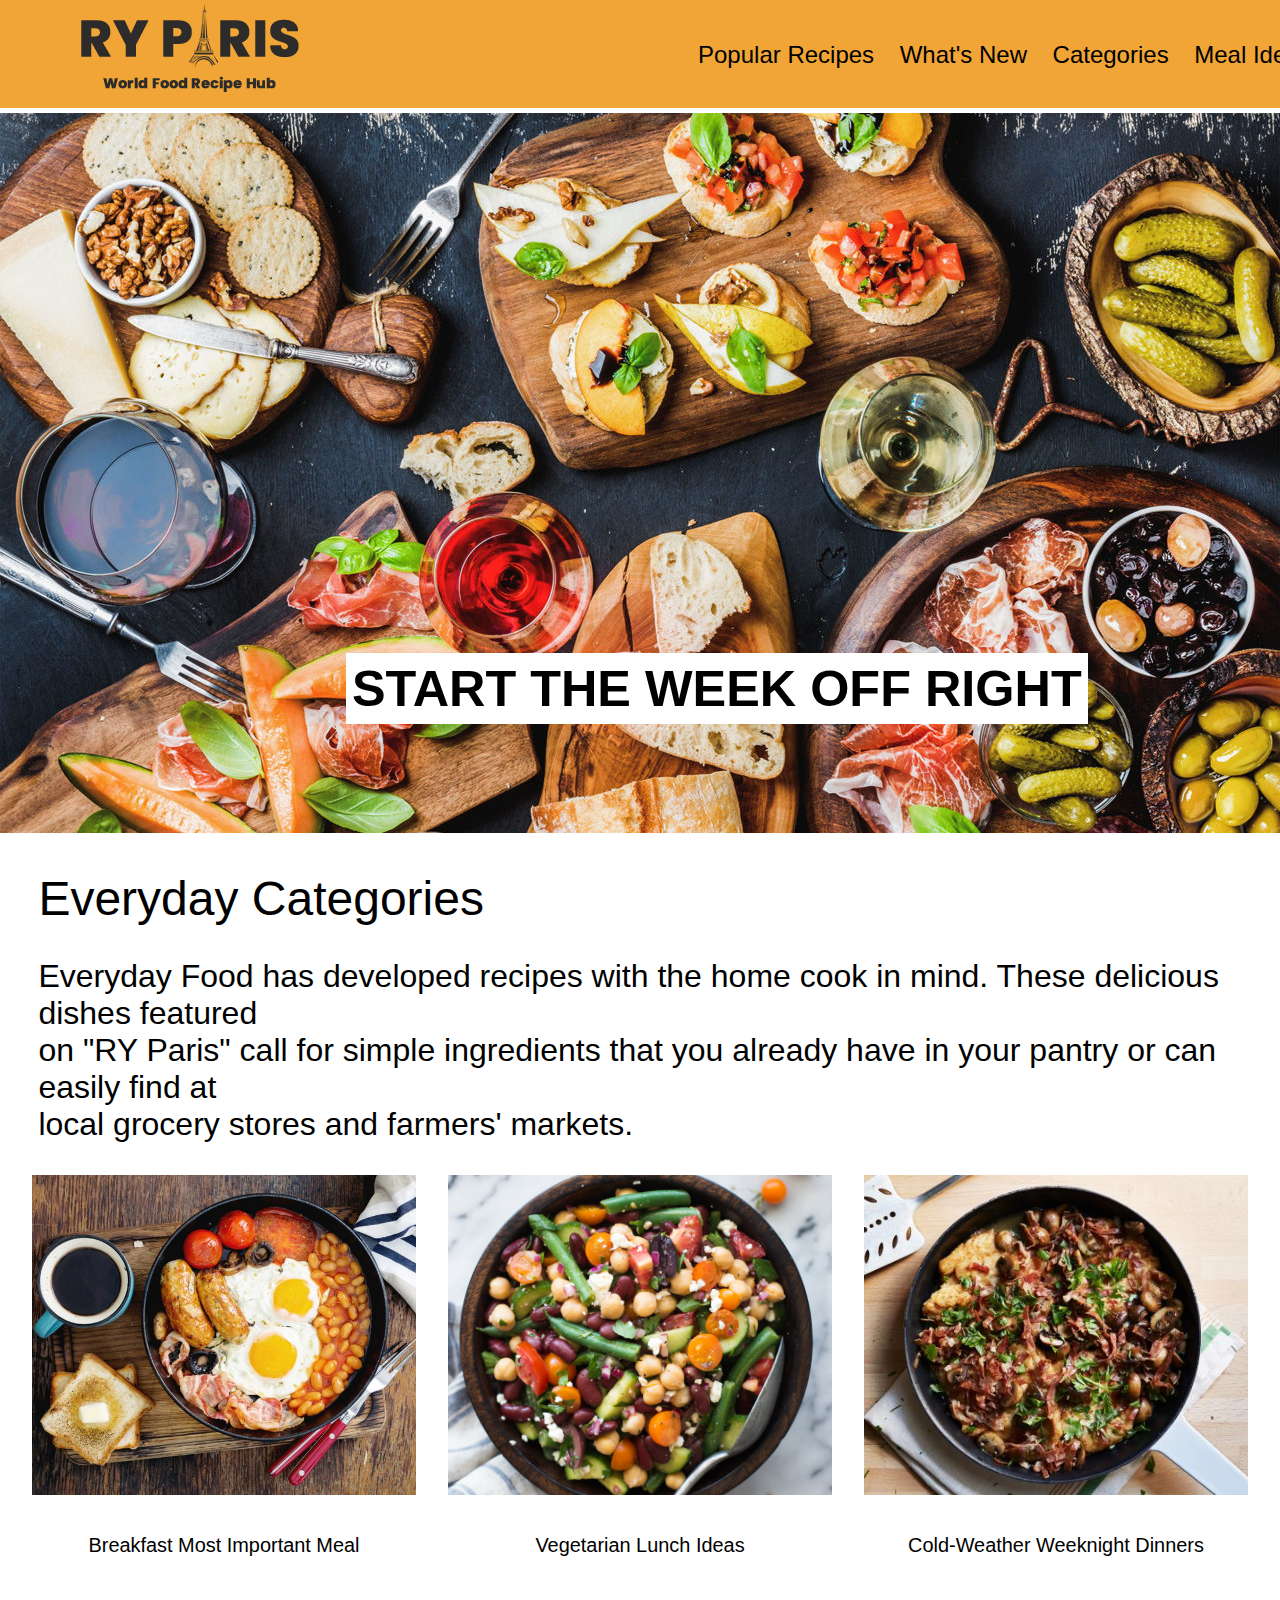
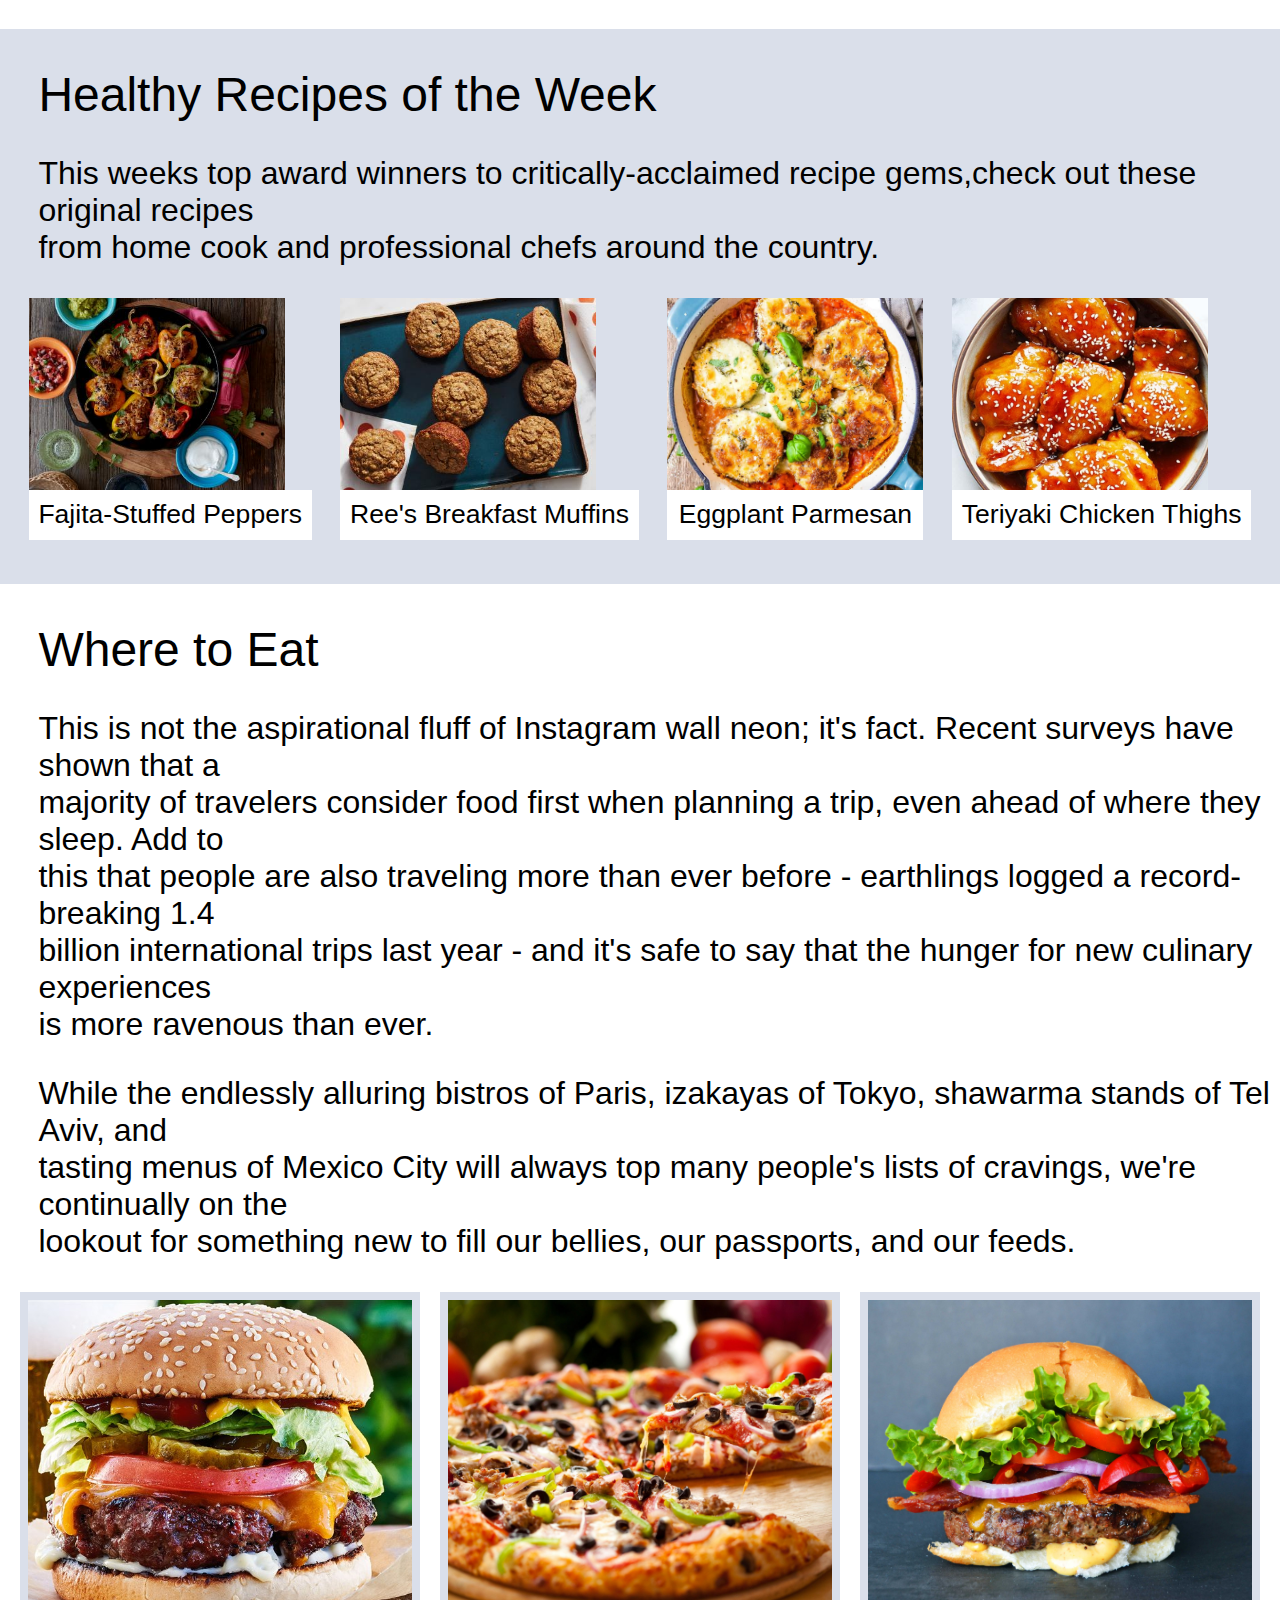
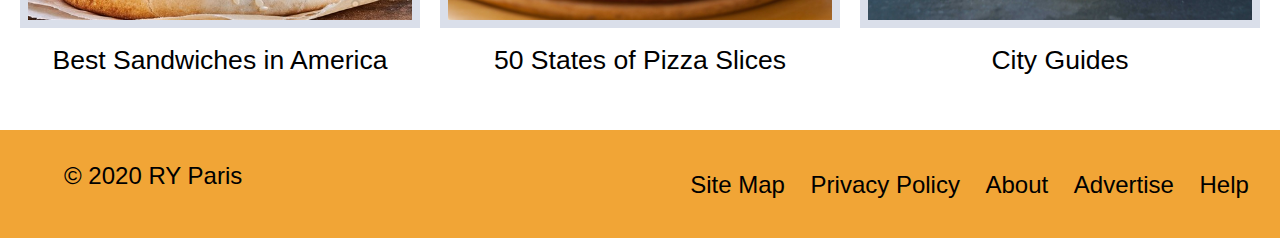
<file: index.html>
<!DOCTYPE html>
<html lang="en">
<head>
    <meta charset="UTF-8">
    <meta name="viewport" content="width=device-width, initial-scale=1.0">
    <title>Home</title>
    <link rel="stylesheet" href="css/style.css">
</head>
<body>
    <div class="bar">
        <a href="index.html" id="home"><img src="images/ryparis-logo.png" alt="Ry Paris Logo"></a>
        <a href="recipe.html" class="nav">Popular Recipes</a>
        <a href="/nonexistent/whatsnew.html" class="nav">What's New</a>
        <a href="nonexistent/categories.html" class="nav">Categories</a>
        <a href="nonexistent/mealIdeas.html" class="nav">Meal Ideas</a>
    </div>
    
    <div class="hero">
        <h1>START THE WEEK OFF RIGHT</h1>
    </div>

    <div class="categories">
        <h1>Everyday Categories</h1>
        <p>Everyday Food has developed recipes with the home cook in mind. These delicious dishes featured<br>
            on "RY Paris" call for simple ingredients that you already have in your pantry or can easily find at<br>
            local grocery stores and farmers' markets.
        </p>
        <div class="imageBox">
            <div class="imgNCap1">
                <img src="images/breakfast-ideas.jpg" alt="" class="images">
                <h5>Breakfast Most Important Meal</h5>
            </div>
            <div class="imgNCap1">
                <img src="images/vegetarian-ideas.jpg" alt="" class="images">
                <h5>Vegetarian Lunch Ideas</h5>
            </div>
            <div class="imgNCap1">
                <img src="images/cold-weather-dinners.jpeg" alt="" class="images">
                <h5>Cold-Weather Weeknight Dinners</h5>
            </div>
        </div>
    </div>

    <div class="categories" id="blue">
        <h1 id="blueh1">Healthy Recipes of the Week</h1>
        <p>This weeks top award winners to critically-acclaimed recipe gems,check out these original recipes <br>
            from home cook and professional chefs around the country.
        </p>
        <div class="imageBox">
            <div class="imgNCap2">
                <img src="images/fajita-peppers.jpeg" alt="" class="images2">
                <h5>Fajita-Stuffed Peppers</h5>
            </div>
            <div class="imgNCap2">
                <img src="images/muffins.jpeg" alt="" class="images2">
                <h5>Ree's Breakfast Muffins</h5>
            </div>
            <div class="imgNCap2">
                <img src="images/eggplant-parmesan.jpg" alt="" class="images2">
                <h5>Eggplant Parmesan</h5>
            </div>
            <div class="imgNCap2">
                <img src="images/teriyaki.jpeg" alt="" class="images2">
                <h5>Teriyaki Chicken Thighs</h5>
            </div>
        </div>
    </div>

    <div class="categories">
        <h1>Where to Eat</h1>
        <p>This is not the aspirational fluff of Instagram wall neon; it's fact. Recent surveys have shown that a<br>
            majority of travelers consider food first when planning a trip, even ahead of where they sleep. Add to<br>
            this that people are also traveling more than ever before - earthlings logged a record-breaking 1.4<br>
            billion international trips last year - and it's safe to say that the hunger for new culinary experiences<br>
            is more ravenous than ever.
        </p>
        <p>While the endlessly alluring bistros of Paris, izakayas of Tokyo, shawarma stands of Tel Aviv, and<br>
            tasting menus of Mexico City will always top many people's lists of cravings, we're continually on the<br>
            lookout for something new to fill our bellies, our passports, and our feeds.
        </p>
        <div class="imageBox">
            <div class="imgNCap2">
                <img src="images/bengal-burger.jpg" alt="" class="images3">
                <h5>Best Sandwiches in America</h5>
            </div>
            <div class="imgNCap2">
                <img src="images/pizza.jpeg" alt="" class="images3">
                <h5>50 States of Pizza Slices</h5>
            </div>
            <div class="imgNCap2">
                <img src="images/burger.jpg" alt="" class="images3">
                <h5>City Guides</h5>
            </div>
        </div>
    </div>

    <div class="bar">
        <h1 id="copyright">© 2020 RY Paris</h1>
        <a href="nonexistent/siteMap.html" class="nav">Site Map</a>
        <a href="nonexistent/privacyPolicy.html" class="nav">Privacy Policy</a>
        <a href="nonexistent/about.html" class="nav">About</a>
        <a href="nonexistent/advertise.html" class="nav">Advertise</a>
        <a href="nonexistent/help.html" class="nav">Help</a>
    </div>
</body>
</html>
</file>
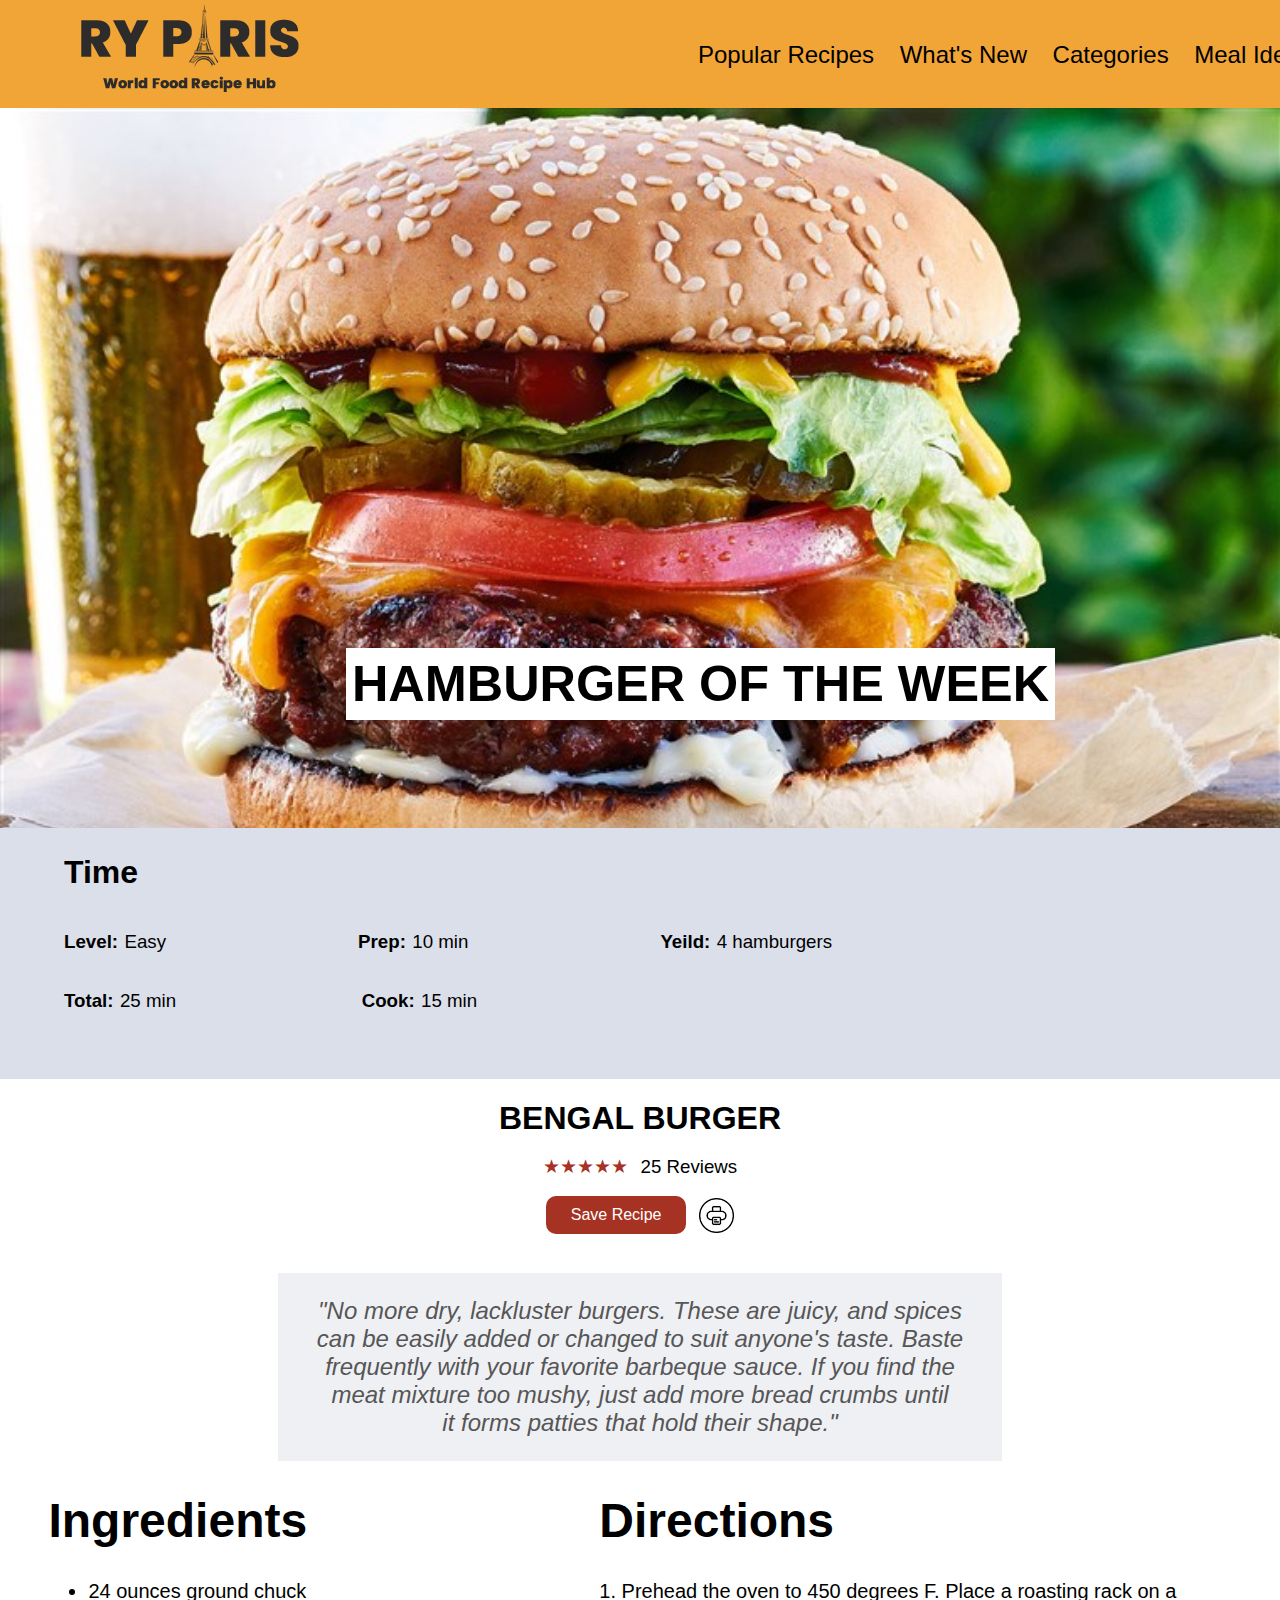
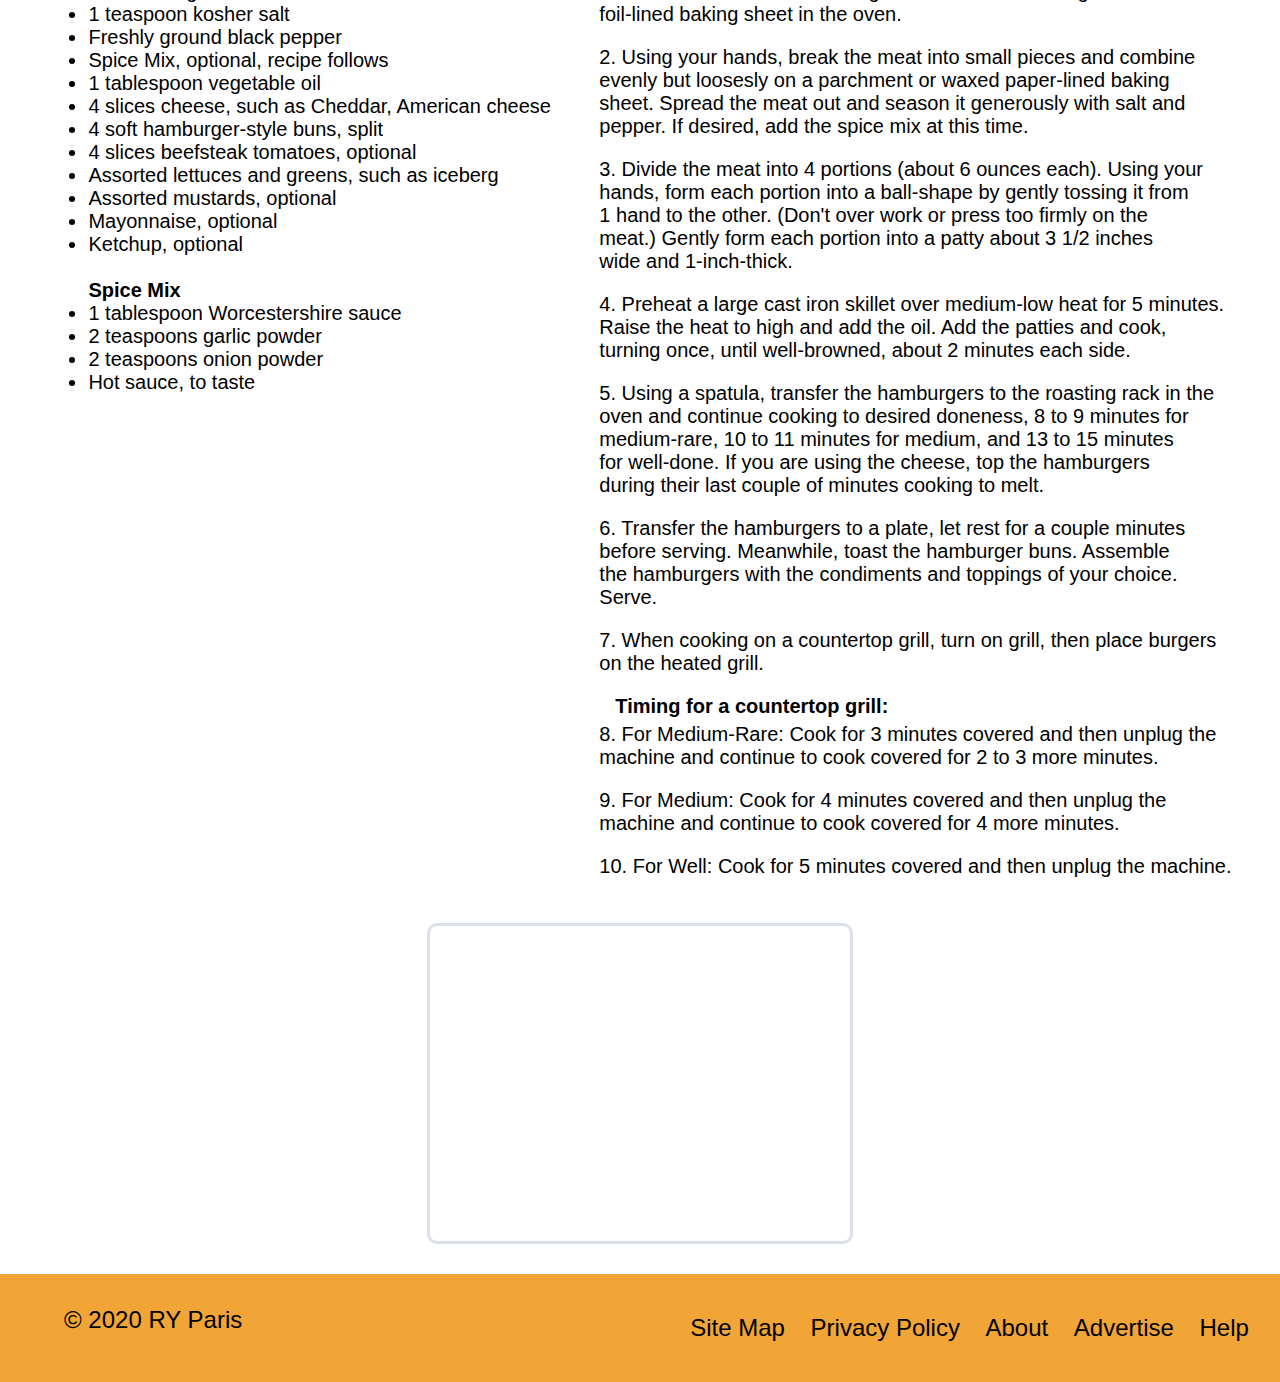
<file: recipe.html>
<!DOCTYPE html>
<html lang="en">
<head>
    <meta charset="UTF-8">
    <meta name="viewport" content="width=device-width, initial-scale=1.0">
    <title>Recipe</title>
    <link rel="stylesheet" href="css/style.css">
</head>
<body>
    <div class="bar">
        <a href="index.html" id="home"><img src="images/ryparis-logo.png" alt="Ry Paris Logo"></a>
        <a href="recipe.html" class="nav">Popular Recipes</a>
        <a href="/nonexistent/whatsnew.html" class="nav">What's New</a>
        <a href="nonexistent/categories.html" class="nav">Categories</a>
        <a href="nonexistent/mealIdeas.html" class="nav">Meal Ideas</a>
    </div>

    <div class="hero" id="burger">
        <h1>HAMBURGER OF THE WEEK</h1>
    </div>

    <div class="intro">
        <h1>Time</h1>

        <div class="introStuff">
            <h3 class="bold" id="starter">Level: </h3> <h3>Easy</h3>
            <h3 class="bold">Prep: </h3> <h3>10 min</h3>
            <h3 class="bold">Yeild: </h3> <h3 id="break">4 hamburgers</h3>
        </div>
        <div class="introStuff">  
            <h3 class="bold" id="starter">Total: </h3> <h3>25 min</h3>
            <h3 class="bold" id="less">Cook: </h3> <h3>15 min</h3>
        </div> 
    </div>

    <div class="recipeTitle">
        <h1>BENGAL BURGER</h1>
        <div class="introStuff" id="reviews">
        <h3 id="stars">★★★★★</h3><h3>25 Reviews</h3>
        </div>
        <div class="introStuff" id="save">
        <button id="saveButton">Save Recipe</button><img onclick="handlePrint()" src="images/print.png" alt="" id="print">
        <script type="text/javascript">
            const handlePrint = () => {
               var actContents = document.body.innerHTML;
               document.body.innerHTML = actContents;
               window.print();
            }
         </script>
    </div>

        <div class="quote">
            <p>"No more dry, lackluster burgers. These are juicy, and spices <br>
            can be easily added or changed to suit anyone's taste. Baste <br>
            frequently with your favorite barbeque sauce. If you find the <br>
            meat mixture too mushy, just add more bread crumbs until <br>
            it forms patties that hold their shape."
            </p>
        </div>

        <div class="recipe">
            <div class="ingredients">
                <h1>Ingredients</h1>
                <ul>
                    <li>24 ounces ground chuck</li>
                    <li>1 teaspoon kosher salt</li>
                    <li>Freshly ground black pepper</li>
                    <li>Spice Mix, optional, recipe follows</li>
                    <li>1 tablespoon vegetable oil</li>
                    <li>4 slices cheese, such as Cheddar, American cheese</li>
                    <li>4 soft hamburger-style buns, split</li>
                    <li>4 slices beefsteak tomatoes, optional</li>
                    <li>Assorted lettuces and greens, such as iceberg</li>
                    <li>Assorted mustards, optional</li>
                    <li>Mayonnaise, optional</li>
                    <li>Ketchup, optional</li>
                    <br>
                    <li id="spice">Spice Mix</li>
                    <li>1 tablespoon Worcestershire sauce</li>
                    <li>2 teaspoons garlic powder</li>
                    <li>2 teaspoons onion powder</li>
                    <li>Hot sauce, to taste</li>
                </ul>
            </div>
            <div class="ingredients">
                <h1>Directions</h1>
                <p>
                    1. Prehead the oven to 450 degrees F. Place a roasting rack on a <br>
                    foil-lined baking sheet in the oven.
                </p>
                <p>
                    2. Using your hands, break the meat into small pieces and combine <br>
                    evenly but loosesly on a parchment or waxed paper-lined baking <br>
                    sheet. Spread the meat out and season it generously with salt and <br>
                    pepper. If desired, add the spice mix at this time.
                </p>
                <p>
                    3. Divide the meat into 4 portions (about 6 ounces each). Using your <br>
                    hands, form each portion into a ball-shape by gently tossing it from <br>
                    1 hand to the other. (Don't over work or press too firmly on the <br>
                    meat.) Gently form each portion into a patty about 3 1/2 inches <br>
                    wide and 1-inch-thick.
                </p>
                <p>
                    4. Preheat a large cast iron skillet over medium-low heat for 5 minutes. <br>
                    Raise the heat to high and add the oil. Add the patties and cook, <br>
                    turning once, until well-browned, about 2 minutes each side.
                </p>
                <p>
                    5. Using a spatula, transfer the hamburgers to the roasting rack in the <br>
                    oven and continue cooking to desired doneness, 8 to 9 minutes for <br>
                    medium-rare, 10 to 11 minutes for medium, and 13 to 15 minutes <br>
                    for well-done. If you are using the cheese, top the hamburgers <br>
                    during their last couple of minutes cooking to melt.
                </p>
                <p>
                    6. Transfer the hamburgers to a plate, let rest for a couple minutes <br>
                    before serving. Meanwhile, toast the hamburger buns. Assemble <br>
                    the hamburgers with the condiments and toppings of your choice. <br>
                    Serve.
                </p>
                <p>
                    7. When cooking on a countertop grill, turn on grill, then place burgers <br>
                    on the heated grill.
                </p>
                <p id="timing">
                       Timing for a countertop grill:
                </p>
                <p id="eight">
                    8. For Medium-Rare: Cook for 3 minutes covered and then unplug the <br>
                    machine and continue to cook covered for 2 to 3 more minutes.
                </p>
                <p>
                    9. For Medium: Cook for 4 minutes covered and then unplug the <br>
                    machine and continue to cook covered for 4 more minutes.
                </p>
                <p>
                    10. For Well: Cook for 5 minutes covered and then unplug the machine.
                </p>
            </div>
    </div>

    <iframe width="420" height="315"
        src="https://www.youtube.com/embed/P7oguMj3u9Y">
    </iframe>

    </div>

    <div class="bar">
        <h1 id="copyright">© 2020 RY Paris</h1>
        <a href="nonexistent/siteMap.html" class="nav">Site Map</a>
        <a href="nonexistent/privacyPolicy.html" class="nav">Privacy Policy</a>
        <a href="nonexistent/about.html" class="nav">About</a>
        <a href="nonexistent/advertise.html" class="nav">Advertise</a>
        <a href="nonexistent/help.html" class="nav">Help</a>
    </div>
</body>
</html>
</file>
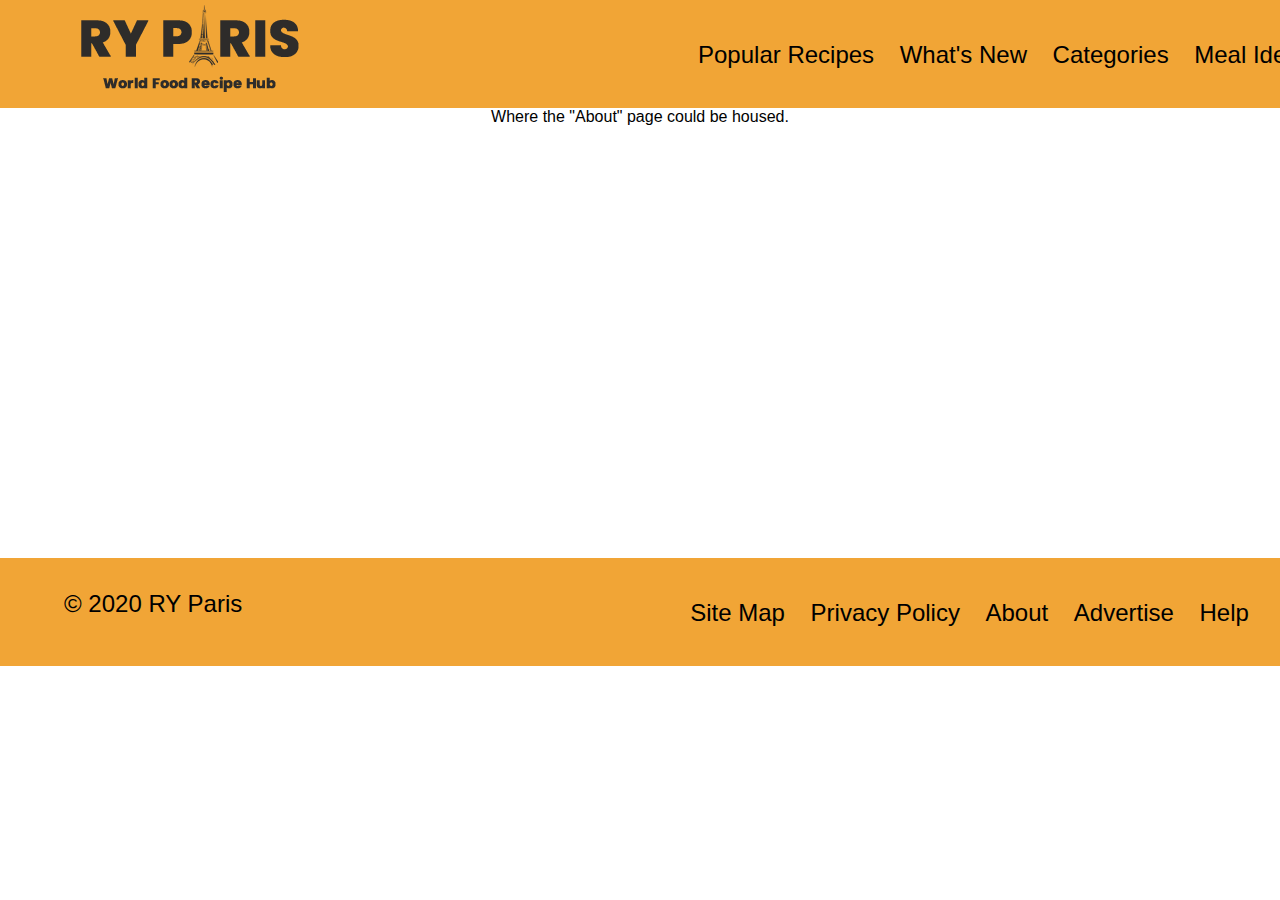
<file: nonexistent/about.html>
<!DOCTYPE html>
<html lang="en">
<head>
    <meta charset="UTF-8">
    <meta name="viewport" content="width=device-width, initial-scale=1.0">
    <title>About</title>
    <link rel="stylesheet" href="/css/style.css">
</head>
<body>
    <div class="bar">
        <a href="/index.html" id="home"><img src="/images/ryparis-logo.png" alt="Ry Paris Logo"></a>
        <a href="/recipe.html" class="nav">Popular Recipes</a>
        <a href="whatsnew.html" class="nav">What's New</a>
        <a href="categories.html" class="nav">Categories</a>
        <a href="mealIdeas.html" class="nav">Meal Ideas</a>
    </div>
    <div class="blank">
        Where the "About" page could be housed.
    </div>
    
    <div class="bar">
        <h1 id="copyright">© 2020 RY Paris</h1>
        <a href="siteMap.html" class="nav">Site Map</a>
        <a href="privacyPolicy.html" class="nav">Privacy Policy</a>
        <a href="about.html" class="nav">About</a>
        <a href="advertise.html" class="nav">Advertise</a>
        <a href="help.html" class="nav">Help</a>
    </div>
</body>
</html>
</file>
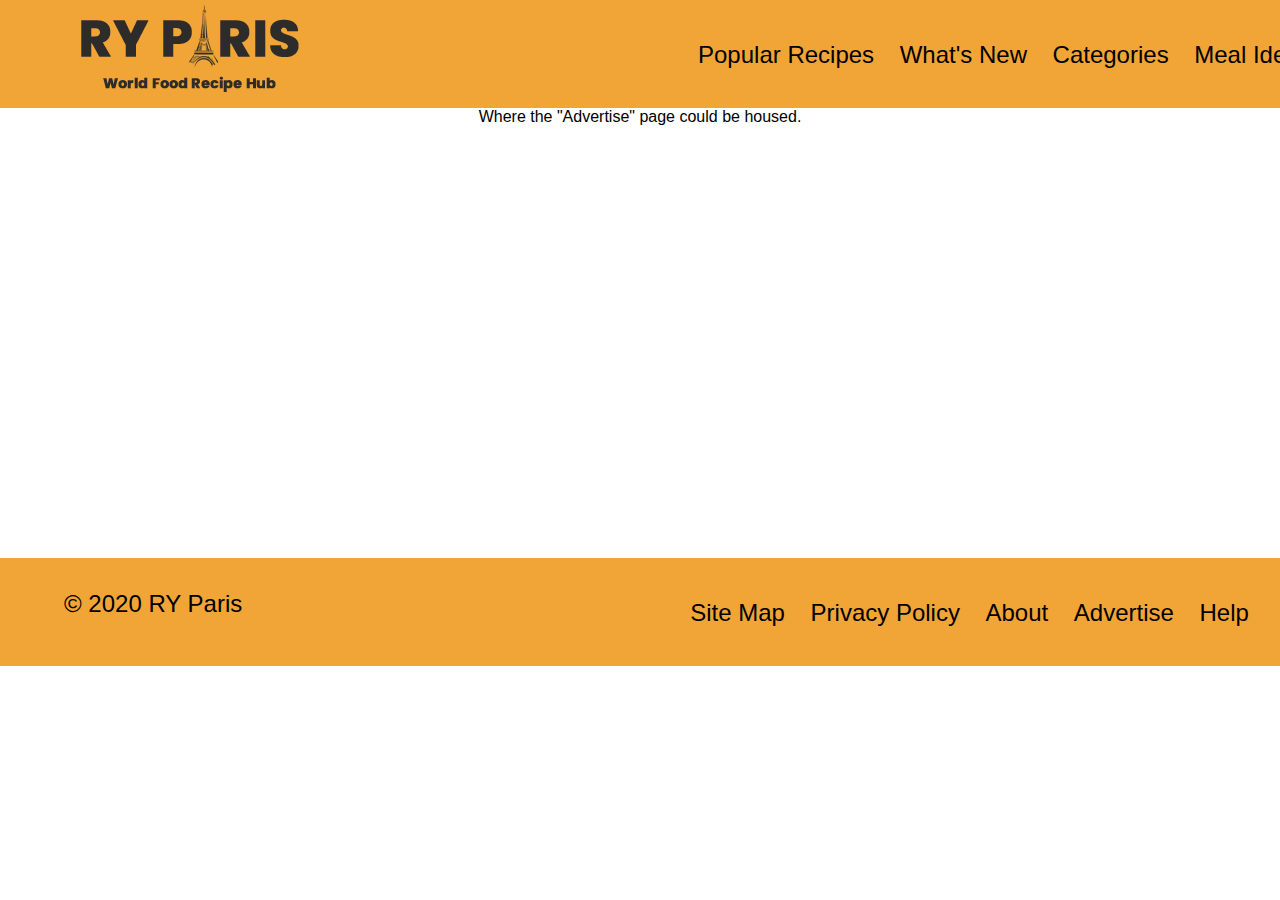
<file: nonexistent/advertise.html>
<!DOCTYPE html>
<html lang="en">
<head>
    <meta charset="UTF-8">
    <meta name="viewport" content="width=device-width, initial-scale=1.0">
    <title>Advertise</title>
    <link rel="stylesheet" href="/css/style.css">
</head>
<body>
    <div class="bar">
        <a href="/index.html" id="home"><img src="/images/ryparis-logo.png" alt="Ry Paris Logo"></a>
        <a href="/recipe.html" class="nav">Popular Recipes</a>
        <a href="whatsnew.html" class="nav">What's New</a>
        <a href="categories.html" class="nav">Categories</a>
        <a href="mealIdeas.html" class="nav">Meal Ideas</a>
    </div>
    <div class="blank">
        Where the "Advertise" page could be housed.
    </div>
    
    <div class="bar">
        <h1 id="copyright">© 2020 RY Paris</h1>
        <a href="siteMap.html" class="nav">Site Map</a>
        <a href="privacyPolicy.html" class="nav">Privacy Policy</a>
        <a href="about.html" class="nav">About</a>
        <a href="advertise.html" class="nav">Advertise</a>
        <a href="help.html" class="nav">Help</a>
    </div>
</body>
</html>
</file>
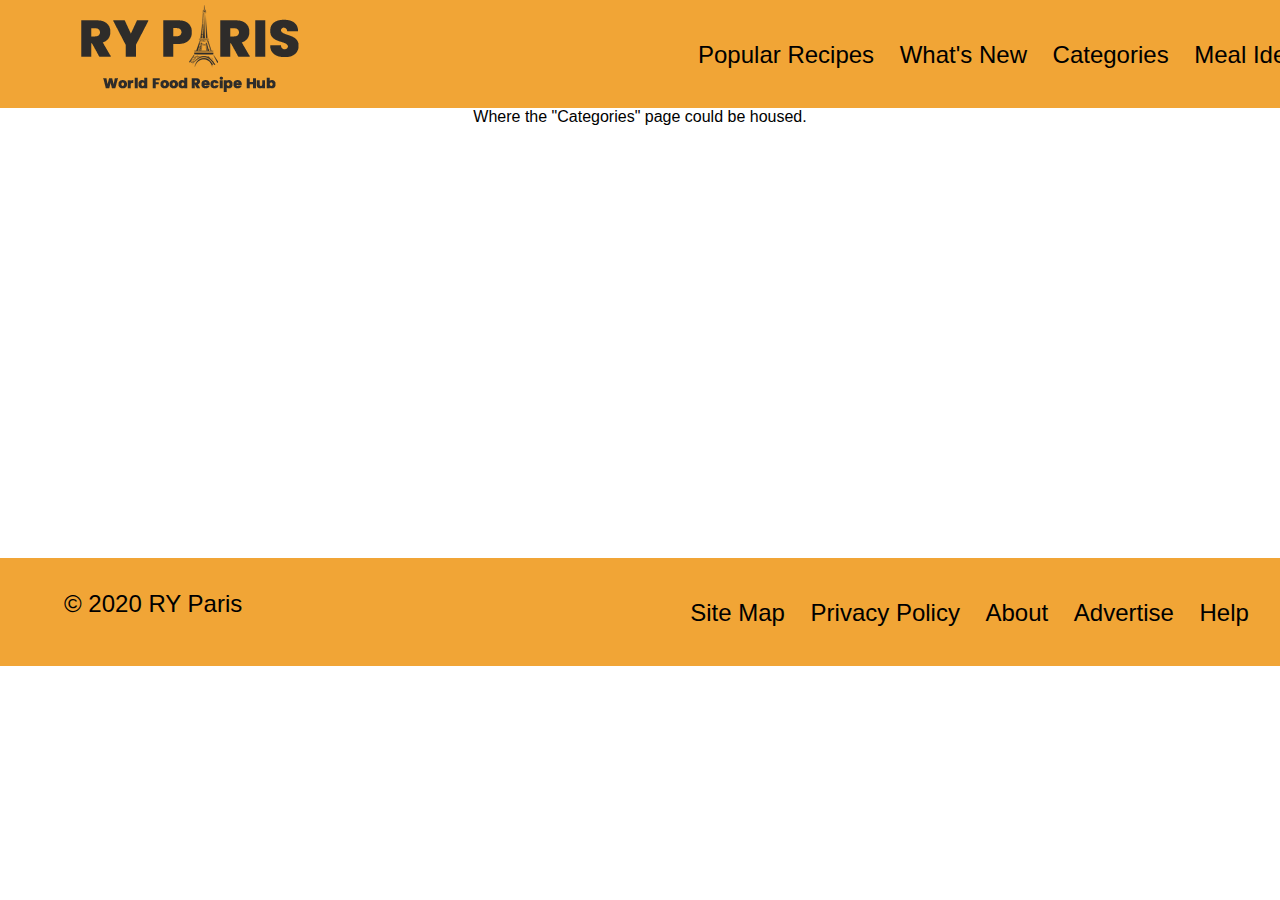
<file: nonexistent/categories.html>
<!DOCTYPE html>
<html lang="en">
<head>
    <meta charset="UTF-8">
    <meta name="viewport" content="width=device-width, initial-scale=1.0">
    <title>Categories</title>
    <link rel="stylesheet" href="/css/style.css">
</head>
<body>
    <div class="bar">
        <a href="/index.html" id="home"><img src="/images/ryparis-logo.png" alt="Ry Paris Logo"></a>
        <a href="/recipe.html" class="nav">Popular Recipes</a>
        <a href="whatsnew.html" class="nav">What's New</a>
        <a href="categories.html" class="nav">Categories</a>
        <a href="mealIdeas.html" class="nav">Meal Ideas</a>
    </div>
    <div class="blank">
        Where the "Categories" page could be housed.
    </div>
    
    <div class="bar">
        <h1 id="copyright">© 2020 RY Paris</h1>
        <a href="siteMap.html" class="nav">Site Map</a>
        <a href="privacyPolicy.html" class="nav">Privacy Policy</a>
        <a href="about.html" class="nav">About</a>
        <a href="advertise.html" class="nav">Advertise</a>
        <a href="help.html" class="nav">Help</a>
    </div>
</body>
</html>
</file>
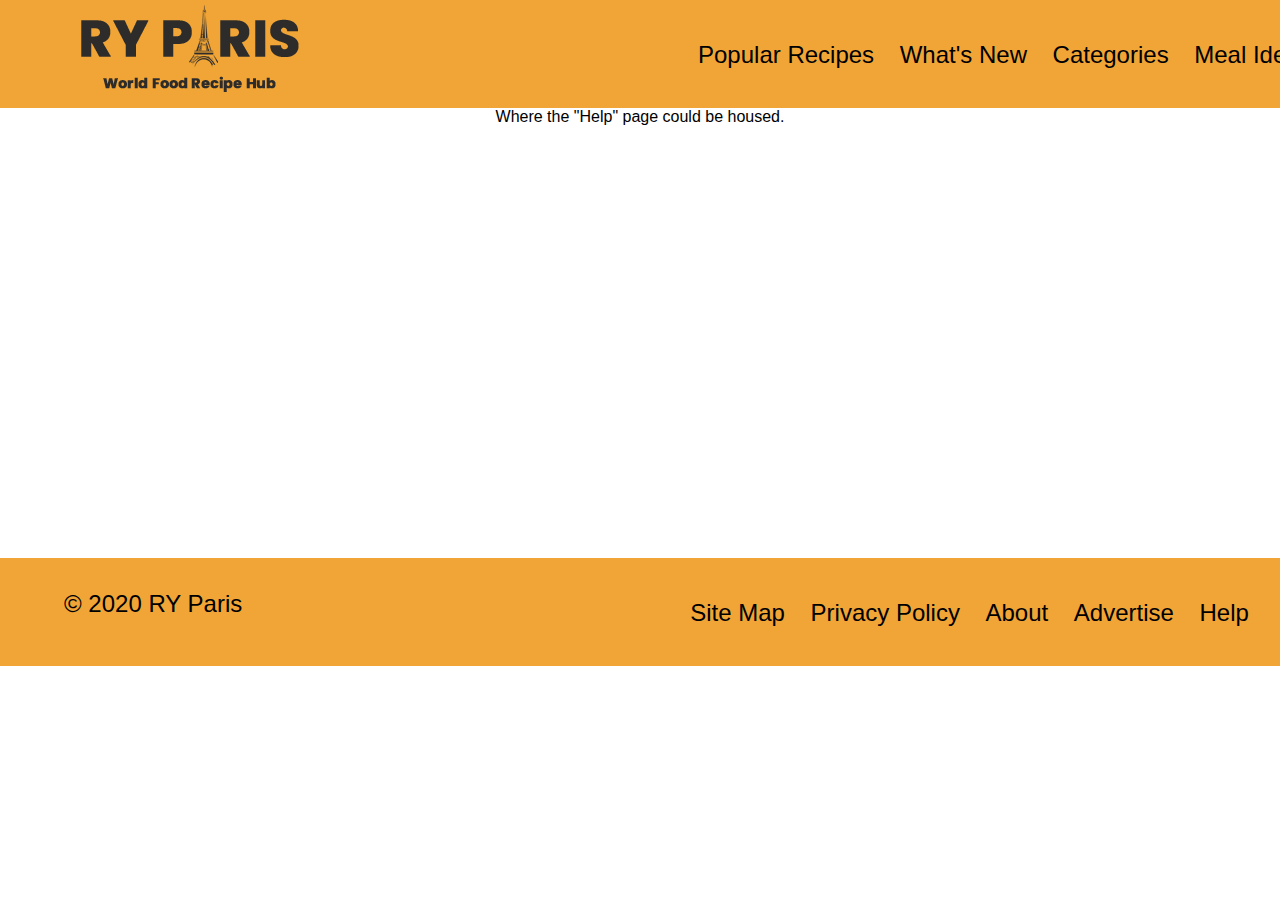
<file: nonexistent/help.html>
<!DOCTYPE html>
<html lang="en">
<head>
    <meta charset="UTF-8">
    <meta name="viewport" content="width=device-width, initial-scale=1.0">
    <title>Help</title>
    <link rel="stylesheet" href="/css/style.css">
</head>
<body>
    <div class="bar">
        <a href="/index.html" id="home"><img src="/images/ryparis-logo.png" alt="Ry Paris Logo"></a>
        <a href="/recipe.html" class="nav">Popular Recipes</a>
        <a href="whatsnew.html" class="nav">What's New</a>
        <a href="categories.html" class="nav">Categories</a>
        <a href="mealIdeas.html" class="nav">Meal Ideas</a>
    </div>
    <div class="blank">
        Where the "Help" page could be housed.
    </div>
    
    <div class="bar">
        <h1 id="copyright">© 2020 RY Paris</h1>
        <a href="siteMap.html" class="nav">Site Map</a>
        <a href="privacyPolicy.html" class="nav">Privacy Policy</a>
        <a href="about.html" class="nav">About</a>
        <a href="advertise.html" class="nav">Advertise</a>
        <a href="help.html" class="nav">Help</a>
    </div>
</body>
</html>
</file>
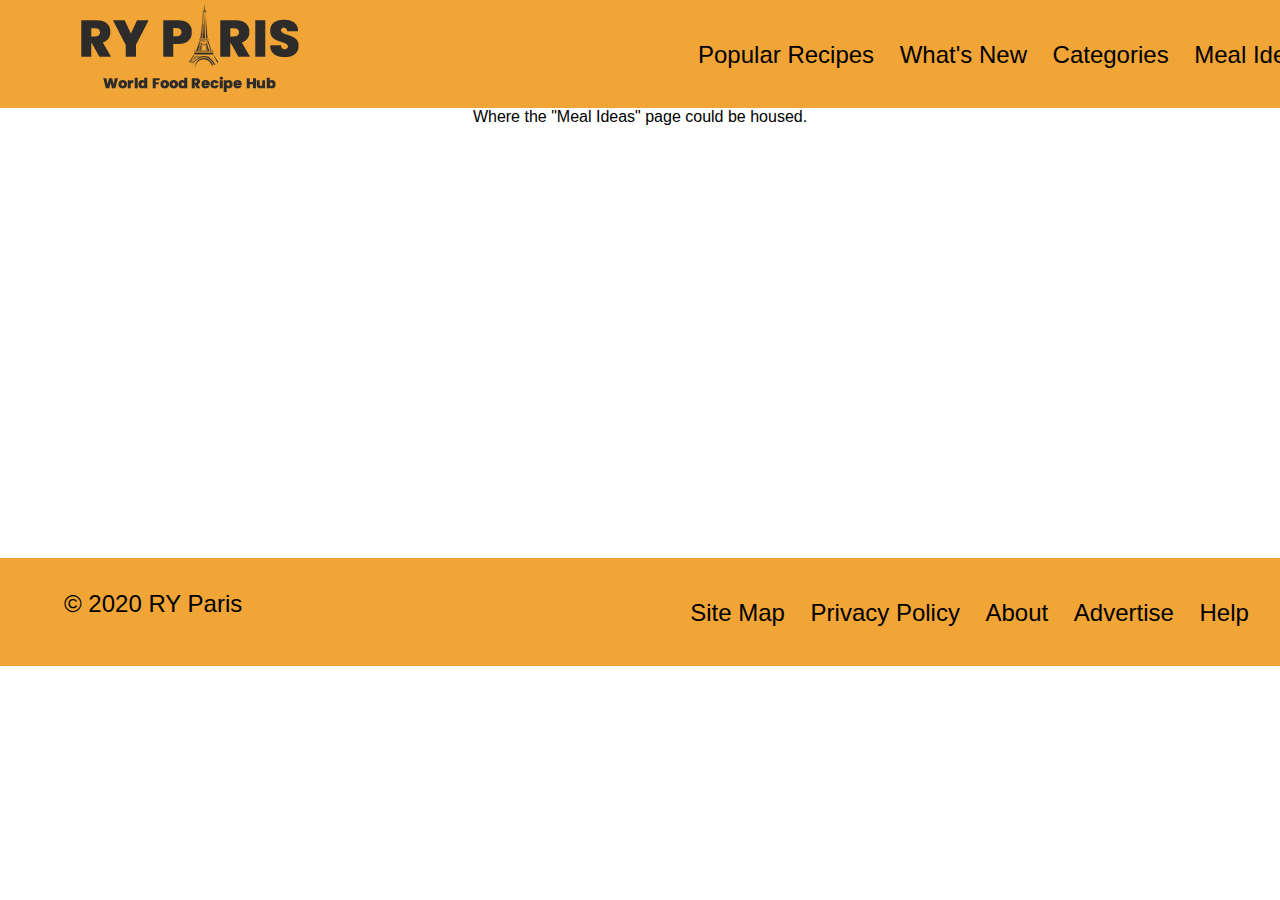
<file: nonexistent/mealIdeas.html>
<!DOCTYPE html>
<html lang="en">
<head>
    <meta charset="UTF-8">
    <meta name="viewport" content="width=device-width, initial-scale=1.0">
    <title>Meal Ideas</title>
    <link rel="stylesheet" href="/css/style.css">
</head>
<body>
    <div class="bar">
        <a href="/index.html" id="home"><img src="/images/ryparis-logo.png" alt="Ry Paris Logo"></a>
        <a href="/recipe.html" class="nav">Popular Recipes</a>
        <a href="whatsnew.html" class="nav">What's New</a>
        <a href="categories.html" class="nav">Categories</a>
        <a href="mealIdeas.html" class="nav">Meal Ideas</a>
    </div>
    <div class="blank">
        Where the "Meal Ideas" page could be housed.
    </div>
    
    <div class="bar">
        <h1 id="copyright">© 2020 RY Paris</h1>
        <a href="siteMap.html" class="nav">Site Map</a>
        <a href="privacyPolicy.html" class="nav">Privacy Policy</a>
        <a href="about.html" class="nav">About</a>
        <a href="advertise.html" class="nav">Advertise</a>
        <a href="help.html" class="nav">Help</a>
    </div>
</body>
</html>
</file>
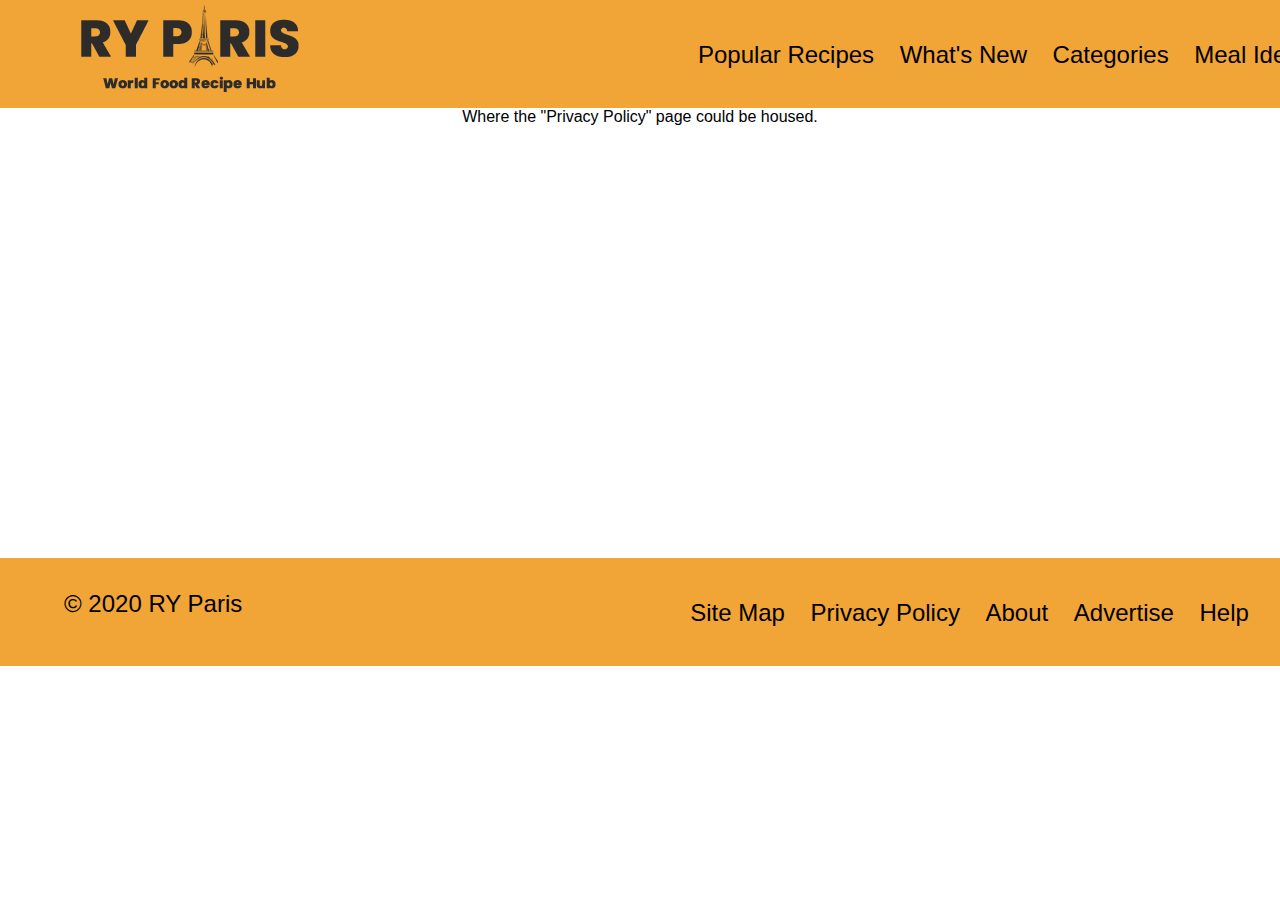
<file: nonexistent/privacyPolicy.html>
<!DOCTYPE html>
<html lang="en">
<head>
    <meta charset="UTF-8">
    <meta name="viewport" content="width=device-width, initial-scale=1.0">
    <title>Privacy Policy</title>
    <link rel="stylesheet" href="/css/style.css">
</head>
<body>
    <div class="bar">
        <a href="/index.html" id="home"><img src="/images/ryparis-logo.png" alt="Ry Paris Logo"></a>
        <a href="/recipe.html" class="nav">Popular Recipes</a>
        <a href="whatsnew.html" class="nav">What's New</a>
        <a href="categories.html" class="nav">Categories</a>
        <a href="mealIdeas.html" class="nav">Meal Ideas</a>
    </div>
    <div class="blank">
        Where the "Privacy Policy" page could be housed.
    </div>
    
    <div class="bar">
        <h1 id="copyright">© 2020 RY Paris</h1>
        <a href="siteMap.html" class="nav">Site Map</a>
        <a href="privacyPolicy.html" class="nav">Privacy Policy</a>
        <a href="about.html" class="nav">About</a>
        <a href="advertise.html" class="nav">Advertise</a>
        <a href="help.html" class="nav">Help</a>
    </div>
</body>
</html>
</file>
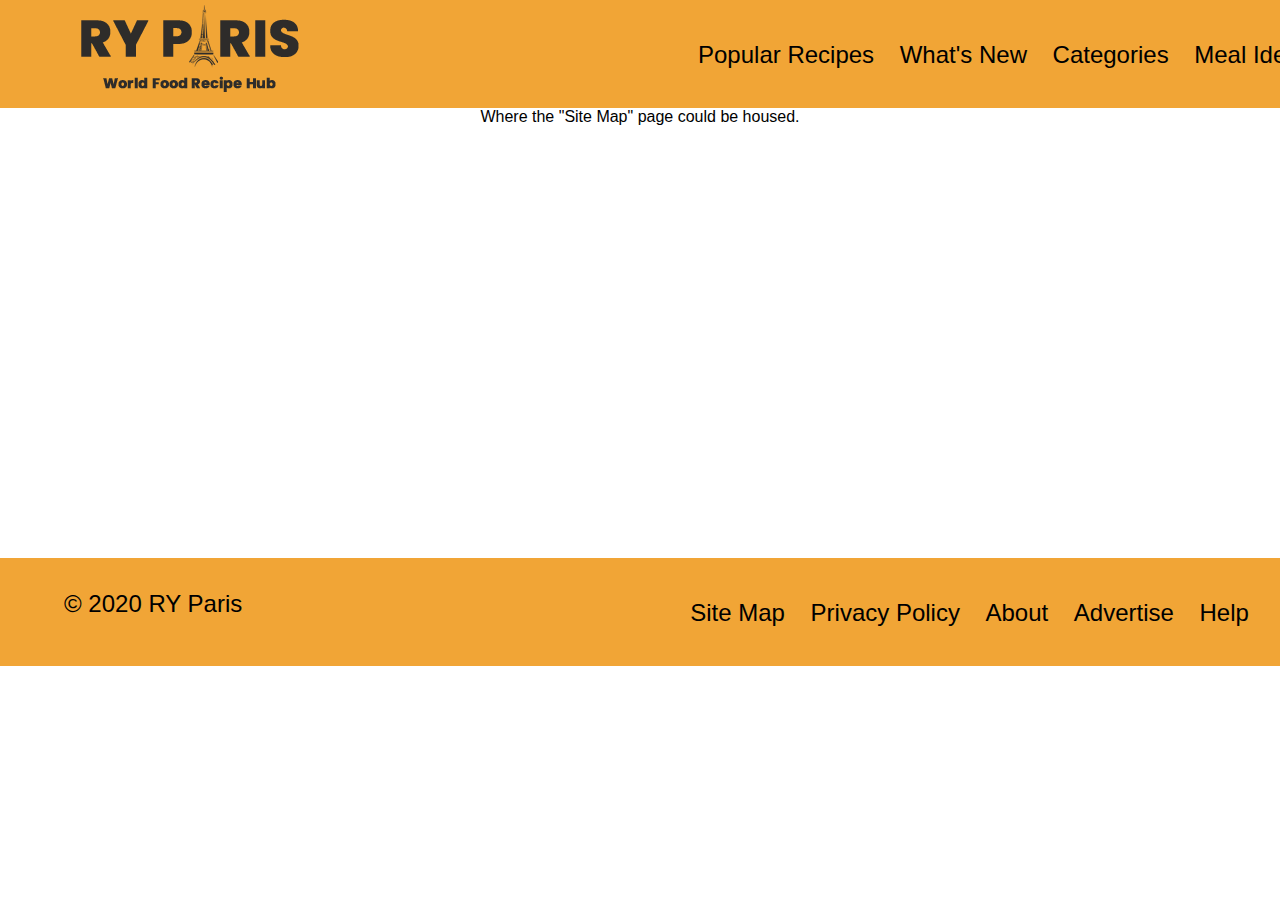
<file: nonexistent/siteMap.html>
<!DOCTYPE html>
<html lang="en">
<head>
    <meta charset="UTF-8">
    <meta name="viewport" content="width=device-width, initial-scale=1.0">
    <title>Site Map</title>
    <link rel="stylesheet" href="/css/style.css">
</head>
<body>
    <div class="bar">
        <a href="/index.html" id="home"><img src="/images/ryparis-logo.png" alt="Ry Paris Logo"></a>
        <a href="/recipe.html" class="nav">Popular Recipes</a>
        <a href="whatsnew.html" class="nav">What's New</a>
        <a href="categories.html" class="nav">Categories</a>
        <a href="mealIdeas.html" class="nav">Meal Ideas</a>
    </div>
    <div class="blank">
        Where the "Site Map" page could be housed.
    </div>
    
    <div class="bar">
        <h1 id="copyright">© 2020 RY Paris</h1>
        <a href="siteMap.html" class="nav">Site Map</a>
        <a href="privacyPolicy.html" class="nav">Privacy Policy</a>
        <a href="about.html" class="nav">About</a>
        <a href="advertise.html" class="nav">Advertise</a>
        <a href="help.html" class="nav">Help</a>
    </div>
</body>
</html>
</file>
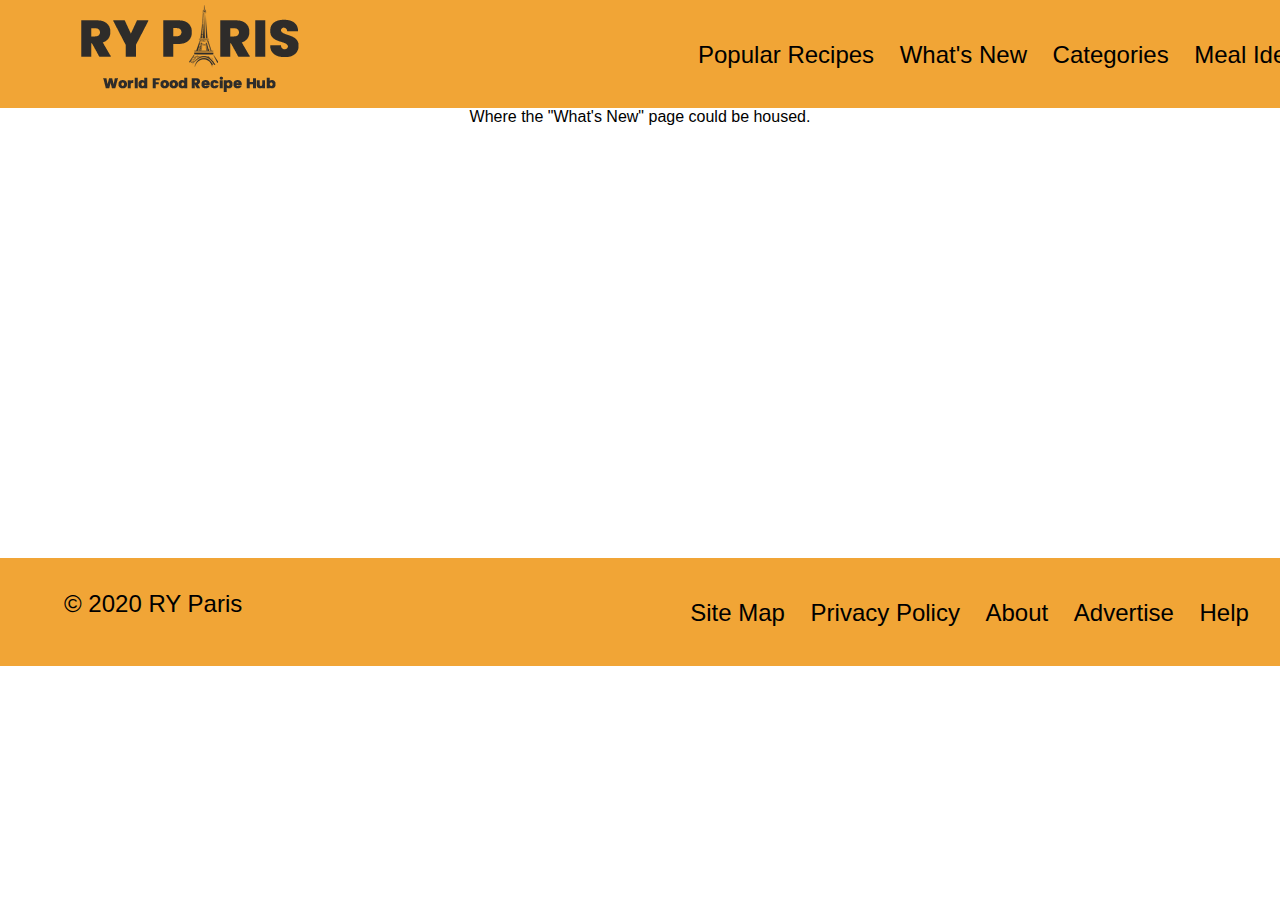
<file: nonexistent/whatsnew.html>
<!DOCTYPE html>
<html lang="en">
<head>
    <meta charset="UTF-8">
    <meta name="viewport" content="width=device-width, initial-scale=1.0">
    <title>What's New</title>
    <link rel="stylesheet" href="/css/style.css">
</head>
<body>
    <div class="bar">
        <a href="/index.html" id="home"><img src="/images/ryparis-logo.png" alt="Ry Paris Logo"></a>
        <a href="/recipe.html" class="nav">Popular Recipes</a>
        <a href="whatsnew.html" class="nav">What's New</a>
        <a href="categories.html" class="nav">Categories</a>
        <a href="mealIdeas.html" class="nav">Meal Ideas</a>
    </div>
    <div class="blank">
        Where the "What's New" page could be housed.
    </div>
    
    <div class="bar">
        <h1 id="copyright">© 2020 RY Paris</h1>
        <a href="siteMap.html" class="nav">Site Map</a>
        <a href="privacyPolicy.html" class="nav">Privacy Policy</a>
        <a href="about.html" class="nav">About</a>
        <a href="advertise.html" class="nav">Advertise</a>
        <a href="help.html" class="nav">Help</a>
    </div>
</html>
</file>
<file: css/style.css>
*{
    font-family: Arial, Helvetica, sans-serif;
    font-weight: lighter;
}

body{
    background-color: white;

    width: 100%;
    height: 100%;
    margin: 0;
}

.bar{
    background-color: #f1a536;

    height: 12vh;
    width: 100%;

    display: flex;

    margin-top: 0%;
    margin-left: 0%;
}

    #home{
        margin-left: 5vw;
        margin-right: 30vw;
    }

    .nav{
        text-decoration: none;
        color: black;

        padding-right: 2vw;
        margin-top: 4.5vh;

        font-size: 150%;

        white-space: nowrap;
    }

.hero{
    background-image: url(../images/hero-image.jpg);
    background-size: cover;

    width: 100vw;
    height: 80vh;

    margin-top: .5vh;
}

    .hero>h1{
        background-color: white;
        display: inline-block;
        padding: .5vw;

        margin-left: 27vw;
        margin-top: 60vh;
        
        font-size: 315%;
        font-weight: bold;
    }

.categories{
    margin-top: 3vw;
}

    .categories>h1{
        font-size: 300%;
        margin-left: 3vw;
    }

    .categories>p{
        font-size: 200%;
        font-weight: lighter;
        margin-left: 3vw;
    }

    .imageBox{
        display: flex;

        align-items: center;
        justify-content: space-evenly;
    }

        .imgNCap1{
            font-size: 150%;
            text-align: center;
        }

        .images{
            width: 30vw;
            height: 25vw;
            object-fit: cover;
        }

    #blue{
        background-color: #dadfea;
    }

        #blueh1{
            padding-top: 3vw;
        }

        .images2{
            width: 20vw;
            height: 15vw;
            object-fit: cover;
            margin-bottom: 0;
            display: block;
        }

        .imgNCap2{
            font-size: 200%;
            text-align: center;
        }

        .imgNCap2>h5{
            background-color: white;
            margin-top: 0;
            padding: .75vw;
        }

        .images3{
            width: 30vw;
            height: 25vw;
            object-fit: cover;

            border: #dadfea 8px solid;
        }

#copyright{
    margin-left: 5vw;
    font-size: 150%;
    margin-right: 35vw;
    margin-top: 2.5vw;
    white-space: nowrap;
}

#burger{
    background-image: url(../images/bengal-burger.jpg);
    margin-top: 0;
    margin-bottom: 0;
}

.intro{
    background-color: #dadfea;

    height: 25vh;
    padding-bottom: 2vw;
}

    .intro>h1{
        margin-top: 0;
        padding-top: 2vw;
        padding-left: 5vw;

        font-weight: bold;

        width: 100vw;
    }

    .introStuff{
        display: flex;
    }
    
    .bold{
        font-weight: bold;
        
        margin-right: .5vw;
        margin-left: 15vw;
    }

    #starter{
        margin-left: 5vw;
    }

    #less{
        margin-left: 14.5vw;
    }

.recipeTitle{
    text-align: center;
}

    .recipeTitle>h1{
        text-align: center;
        font-weight: bold;
        margin-bottom: 0;
    }

    #reviews{
        align-items: center;
        justify-content: center;
    }

    #save{
        align-items: center;
        justify-content: center;
    }

    #stars{color: #a63223; padding-right: 1vw;}

    #saveButton{
        background-color: #a63223;
        border: #a63223;
        border-radius: 10px;

        padding-right: 25px;
        padding-left: 25px;
        padding-top: 10px;
        padding-bottom: 10px;

        margin-right: 1vw;

        font-size: 100%;
        color: white;
    }

    #saveButton:hover{
        background-color: #812519;
    }

    #print{width: 35px;}

    #print:hover{opacity: 50%;}

.quote{
    background-color: #eef0f4;
    display: inline-block;

    padding-right: 3vw;
    padding-left: 3vw;

    margin-top: 3vw;


    color: #575656;
    font-weight: bold;
    text-align: center;
    font-size: 150%;
    font-style: italic;
}

.recipe{
    display: flex;
    justify-content: space-evenly;
}

    .ingredients>h1{
        font-weight: bold;
        font-size: 300%;
    }

    .ingredients>ul{
        font-size: 125%;
    }

    .ingredients>p{
        font-size: 125%;
    }

    .ingredients{
        text-align: left;
    }

    #spice{font-weight: bold; list-style-type: none;}

    #timing{
        font-weight: bold;
        margin-left: 1.25vw;
        margin-bottom: 0;
    }

    #eight{margin-top: .5vh;}

    .blank{
        height: 50vh;
        text-align: center;
    }

    iframe{
        align-self: center;

        margin-top: 2vw;
        margin-bottom: 2vw;

        border: 3px solid #dadfea;
        border-radius: 10px;
    }
</file>
